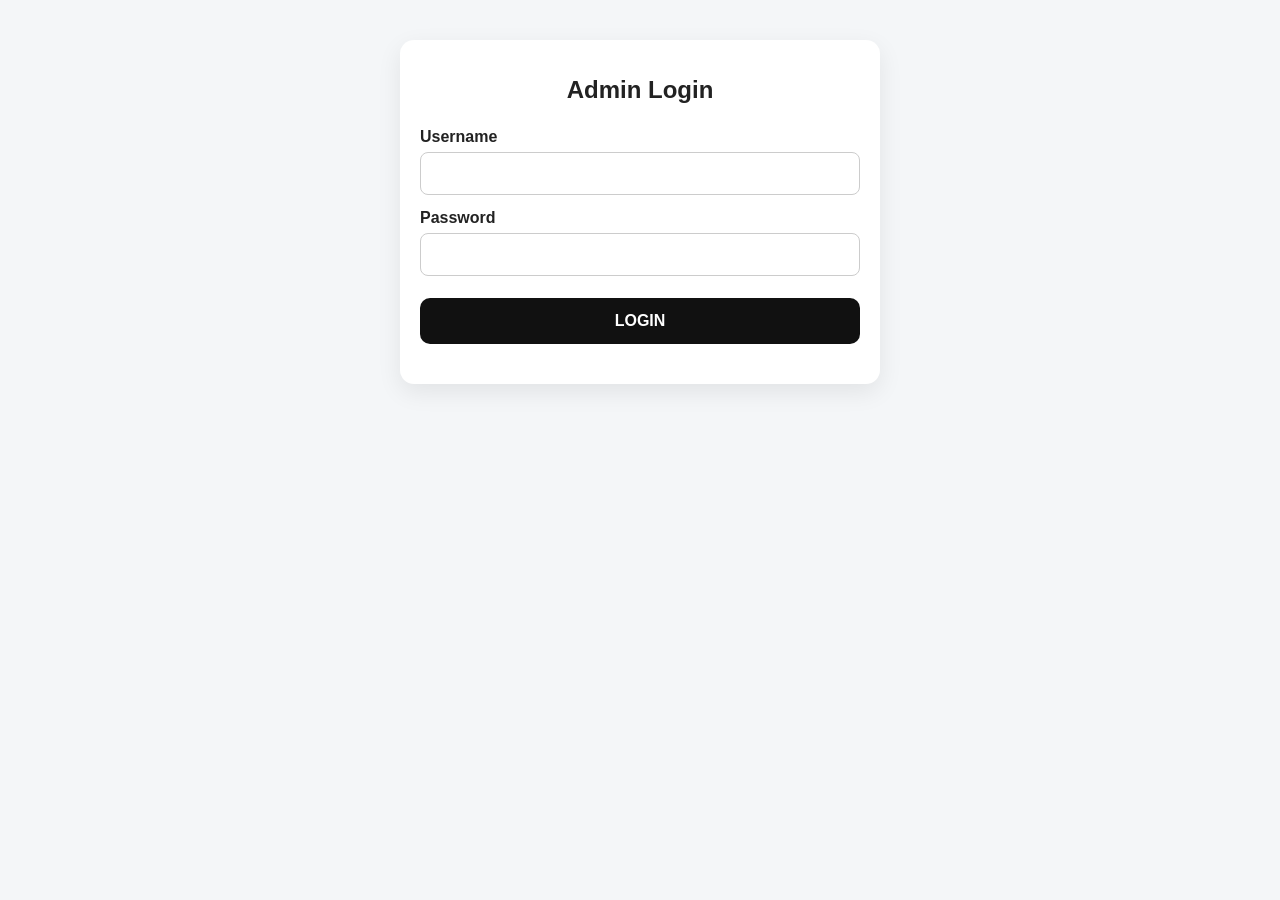
<file: admin-events.html>
<!DOCTYPE html>
<html>
<head>
  <meta charset="UTF-8">
  <meta name="viewport" content="width=device-width, initial-scale=1.0">
  <title>Runation Events</title>

  <link rel="stylesheet" href="css/base.css">
  <link rel="stylesheet" href="css/admin.css">
</head>

<body class="admin-page">
  <div id="adminToast" class="admin-toast" role="status" aria-live="polite">
    <div class="admin-toast-content">
      <span id="adminToastText"></span>
      <button type="button" class="admin-toast-close" onclick="closeAdminToast()">Dismiss</button>
    </div>
  </div>

  <div id="deleteEventModal" class="admin-modal">
    <div class="admin-modal-box">
      <h2>Delete Event</h2>

      <p class="modal-warning">
        This action cannot be undone.
      </p>

      <p>
        To confirm delete, type this Event ID:
      </p>

      <div class="delete-id-box">
        ID: <strong id="deleteEventIdText">-</strong>
      </div>

      <input
        id="deleteEventConfirmInput"
        type="text"
        placeholder="Type Event ID here"
        autocomplete="off"
      >

      <div id="deleteEventError"></div>

      <div class="button-row">
        <button type="button" class="danger" onclick="confirmDeleteEvent()">
          Delete Event
        </button>

        <button type="button" class="secondary" onclick="closeDeleteEventModal()">
          Cancel
        </button>
      </div>
    </div>
  </div>

  <main class="admin-main">
    <div class="admin-topbar">
      <div>
        <p class="admin-kicker">EVENT MANAGEMENT</p>
        <h1>Events</h1>
        <p class="admin-subtitle">
          Create, edit, publish, and manage Runation events.
          <span class="admin-signed-in">
            Logged in as <strong id="topbarUsername">Admin</strong>
          </span>
        </p>
      </div>

      <div class="admin-actions">
        <a href="admin.html" data-not-external-only>
          <button type="button" class="ghost-btn">Dashboard</button>
        </a>

        <a href="admin-users.html" data-master-only>
          <button type="button" class="ghost-btn">Users</button>
        </a>

        <a href="index.html">
          <button type="button" class="ghost-btn">View Site</button>
        </a>

        <button type="button" class="danger-outline-btn" onclick="logoutAdmin()">Logout</button>
      </div>
    </div>

    <div class="admin-events-content">
      <section class="admin-panel event-setup-panel">
  <div class="panel-head">
    <div>
      <h2>Event Setup</h2>
      <p>Create a Runation registration event or list an external event.</p>
    </div>
  </div>

        <div class="button-row">
          <button type="button" onclick="showFullEventForm()">
            Create Event
          </button>

          <button type="button" class="secondary" onclick="showExternalEventForm()">
            Add External Event
          </button>
        </div>

        <div id="adminMessage" class="muted"></div>
      </section>

      <section id="fullEventForm" class="admin-panel" hidden>
        <div class="panel-head">
          <div>
            <h2 id="formTitle">Create Event</h2>
            <p>Setup registration details, categories, slots, postage, racepack info, and event image.</p>
          </div>
        </div>

        <input id="editingId" type="hidden">
        <input id="slug" type="hidden">
		
		<div class="form-grid">
          <div class="form-group">
            <label>Title</label>
            <input id="title" placeholder="Event title">
          </div>
		  
          <div class="form-group">
            <label>Event Date</label>
            <input id="eventDate" type="date">
          </div>

          <div class="form-group">
            <label>Event Type</label>
            <input id="eventType" placeholder="Half Marathon / Fun Run">
          </div>

          <div class="form-group">
            <label>Venue</label>
            <input id="venue" placeholder="Venue">
          </div>
		  

<div class="form-divider"></div>

<div class="form-group">
  <label>Status Mode</label>
  <select id="statusMode">
    <option value="force_closed">Force Closed</option>
    <option value="force_open">Force Open</option>
  </select>
</div>

<div class="desktop-grid-spacer"></div>

<div class="form-group">
  <label>Open At</label>
  <input id="openAt" type="datetime-local">
</div>

<div class="form-group">
  <label>Close At</label>
  <input id="closeAt" type="datetime-local">
</div>

<div class="form-divider"></div>


          <div class="form-group">
            <label>Racepack Location</label>
            <input id="racepackLocation" placeholder="Location / T.B.C">
          </div>

          <div class="form-group">
            <label>Racepack Date</label>
            <input id="racepackDate" type="date">
          </div>

          <div class="form-group">
            <label>Racepack Time From</label>
            <input id="racepackTimeFrom" type="time">
          </div>

          <div class="form-group">
            <label>Racepack Time To</label>
            <input id="racepackTimeTo" type="time">
          </div>
		  
		  <div class="form-divider"></div>


<!--
          <div class="form-group">
            <label>Total Limit</label>
            <input id="totalLimit" type="number" placeholder="0 = unlimited">
          </div>
-->


          <div class="form-group">
            <label>Homepage Slots Availability</label>
            <select id="showSlotCounter">
              <option value="1">Show on home</option>
              <option value="0">Hide from home</option>
            </select>
          </div>
		  
		  <div class="form-divider"></div>


		  
<div class="form-group">
  <label>Event T-Shirt</label>
  <select id="eventTeeEnabled">
    <option value="1">On</option>
    <option value="0">Off</option>
  </select>
</div>

<div class="form-group">
  <label>Finisher T-Shirt</label>
  <select id="finisherTeeEnabled">
    <option value="0">Off</option>
    <option value="1">On</option>
  </select>
</div>

<div class="form-divider"></div>

<div class="form-group">
  <label>Postage</label>
  <select id="postageEnabled">
    <option value="0">Off</option>
    <option value="1">On</option>
  </select>
</div>

<div class="form-group">
  <label>Postage Fee</label>
  <input id="postageFee" type="number" step="0.01" placeholder="Example: 10.00">
</div>

<div class="form-divider"></div>

<div class="form-group">
  <label>Admin Fee</label>
  <select id="adminFeeEnabled">
    <option value="0">Off</option>
    <option value="1">On</option>
  </select>
</div>

<div class="form-group">
  <label>Admin Fee Amount</label>
  <input
    id="adminFeeAmount"
    type="number"
    min="0"
    step="0.01"
    value="3"
    placeholder="Example: 3.00"
  >
</div>

<div class="form-divider"></div>

          <div class="form-group">
            <label>Visible (show/hide to public)</label>
            <select id="isVisible">
              <option value="1">Visible</option>
              <option value="0">Hidden</option>
            </select>
          </div>
		  
		  <div class="form-divider"></div>

          <div class="form-group">
            <label>Organizer Name</label>
            <input id="organizerName" placeholder="Organizer name">
          </div>

          <div class="form-group">
            <label>Organizer Website</label>
            <input id="organizerUrl" type="url" placeholder="https://example.com">
          </div>

<div class="form-group">
  <label>Bank Account Name</label>
  <input
    id="bankAccountName"
    type="text"
    placeholder="Example: RUNATION EVENT SDN BHD"
  >
</div>

<div class="form-group">
  <label>Bank Account Number</label>
  <input
    id="bankAccountNumber"
    type="text"
    placeholder="Example: 1234567890"
  >
</div>

<div class="form-divider"></div>

<div class="form-group">
  <label>Sort Order</label>
  <input id="sortOrder" type="number" value="0">
</div>
		  
<div class="form-group full">
  <div class="form-divider"></div>

  <h3>Categories</h3>

  <div id="categoryEditor"></div>

  <button class="secondary" type="button" onclick="addCategoryRow()">
    + Add Category
  </button>
</div>

<div class="form-group full" id="promoCodeSection">
  <hr style="border:none;border-top:1px solid #e6edf6;margin:18px 0;">

  <h3>Promo Codes</h3>
  <p class="muted">
    Internal event only. Discount is fixed amount per registration order.
  </p>

  <div class="form-grid">
    <div class="form-group">
      <label>Code Prefix</label>
      <input id="promoPrefixInput" placeholder="Example: LSPTK">
      <small class="field-hint">
        Generated code example: LSPTK-8F3K2Q
      </small>
    </div>

    <div class="form-group">
      <label>Discount Amount (RM)</label>
      <input id="promoDiscountInput" type="number" min="0" step="0.01" placeholder="Example: 20">
    </div>

    <div class="form-group">
      <label>Usage Limit</label>
      <input id="promoLimitInput" type="number" min="0" step="1" placeholder="0 = unlimited">
    </div>

    <div class="form-group">
      <label>&nbsp;</label>
      <button type="button" class="secondary" id="addPromoCodeBtn">
        Generate Promo Code
      </button>
    </div>
  </div>

  <div id="promoCodeList" class="muted" style="margin-top:12px;">
    Save event first before adding promo code.
  </div>
</div>

<div class="form-group full">
  <label>Short Description</label>
  <textarea id="shortDescription" placeholder="Short event description"></textarea>
</div>

          <div class="form-group full">
            <label>Event Image</label>

            <div class="image-upload-box">
              <label>Banner Image URL</label>
              <input
                id="eventImage"
                type="url"
                placeholder="Paste image URL or upload image below"
              >

              <small class="field-hint">
                You can paste an image URL directly, or upload JPG/PNG/WEBP below.
              </small>

              <br>

              <label>Upload Image</label>
              <input
                type="file"
                id="eventImageFile"
                accept="image/jpeg,image/png,image/webp"
              >

              <div class="image-upload-actions">
                <button type="button" id="uploadEventImageBtn">Upload Image</button>
                <button type="button" id="removeEventImageBtn" class="secondary">Remove Image</button>
                <span class="muted">JPG, PNG, WEBP only. Max 2MB.</span>
              </div>

              <div id="eventImageStatus"></div>

              <img
                id="eventImagePreview"
                alt="Event image preview"
              >
            </div>
          </div>
        </div>
		
<label>Payment Mode</label>
<select id="paymentMode">
  <option value="online">Online Payment - ToyyibPay</option>
  <option value="offline">Offline Payment - Manual/Admin Confirm</option>
</select>

        <div class="button-row">
          <button type="button" onclick="saveEvent()">Save Event</button>
          <button class="secondary" type="button" onclick="resetForm()">Clear Form</button>
        </div>
      </section>

      <section id="externalEventForm" class="admin-panel" hidden>
        <div class="panel-head">
          <div>
            <h2>Add External Event</h2>
            <p>List an external event with an outside registration link.</p>
          </div>
        </div>

        <input id="externalEditingId" type="hidden">
		<input id="externalCategoryId" type="hidden">
		<input id="externalSlug" type="hidden">
		
		<div class="form-grid">

          <div class="form-group">
            <label>External Registration URL</label>
            <input id="externalRegistrationUrl" type="url" placeholder="https://external-site.com/register">
            <small class="field-hint">
              Register Now button will redirect to this URL.
            </small>
          </div>
		  
		  <div class="form-divider"></div>

          <div class="form-group">
            <label>Title</label>
            <input id="externalTitle" placeholder="Event title">
          </div>

          <div class="form-group">
            <label>Event Type</label>
            <input id="externalEventType" placeholder="Half Marathon / Fun Run">
          </div>

          <div class="form-group">
            <label>Venue</label>
            <input id="externalVenue" placeholder="Venue">
          </div>

          <div class="form-group">
            <label>Event Date</label>
            <input id="externalEventDate" type="date">
          </div>
		  
		  <div class="form-divider"></div>

          <div class="form-group">
            <label>Racepack Location</label>
            <input id="externalRacepackLocation" placeholder="Location / T.B.C">
          </div>

          <div class="form-group">
            <label>Racepack Date</label>
            <input id="externalRacepackDate" type="date">
          </div>

          <div class="form-group">
            <label>Racepack Time From</label>
            <input id="externalRacepackTimeFrom" type="time">
          </div>

          <div class="form-group">
            <label>Racepack Time To</label>
            <input id="externalRacepackTimeTo" type="time">
          </div>
		  
		  <div class="form-divider"></div>

          <div class="form-group">
            <label>Categories</label>
            <input id="externalCategories" placeholder="Example: 21KM, 10KM, 5KM">
          </div>

          <div class="form-group">
            <label>Organizer Name</label>
            <input id="externalOrganizerName" placeholder="Organizer name">
          </div>
		  
		  <div class="form-divider"></div>
		  
		  <div class="form-group">
  <label>Homepage Slots Availability</label>
  <select id="externalShowSlotCounter">
    <option value="1">Show on home</option>
    <option value="0">Hide from home</option>
  </select>
</div>

          <div class="form-group full">
            <label>Short Description</label>
            <textarea id="externalShortDescription" placeholder="Short event description"></textarea>
          </div>

          <div class="form-group full">
            <label>Banner Image URL</label>
            <input id="externalEventImage" type="url" placeholder="https://example.com/banner.jpg">
          </div>
        </div>

        <div class="button-row">
          <button type="button" onclick="saveExternalEvent()">Save External Event</button>
          <button type="button" class="secondary" onclick="resetExternalEventForm()">Clear Form</button>
        </div>
      </section>

      <section class="admin-panel">
        <div class="panel-head">
          <div>
            <h2>Events</h2>
            <p>Manage visibility, approval status, event images, and registration mode.</p>
          </div>

          <button class="ghost-btn" type="button" onclick="loadEvents()">
            Refresh
          </button>
        </div>

        <div id="eventList">Loading...</div>
      </section>
    </div>
  </main>

  <script src="js/shared.js"></script>
  <script src="js/admin-events.js"></script>
</body>
</html>
</file>
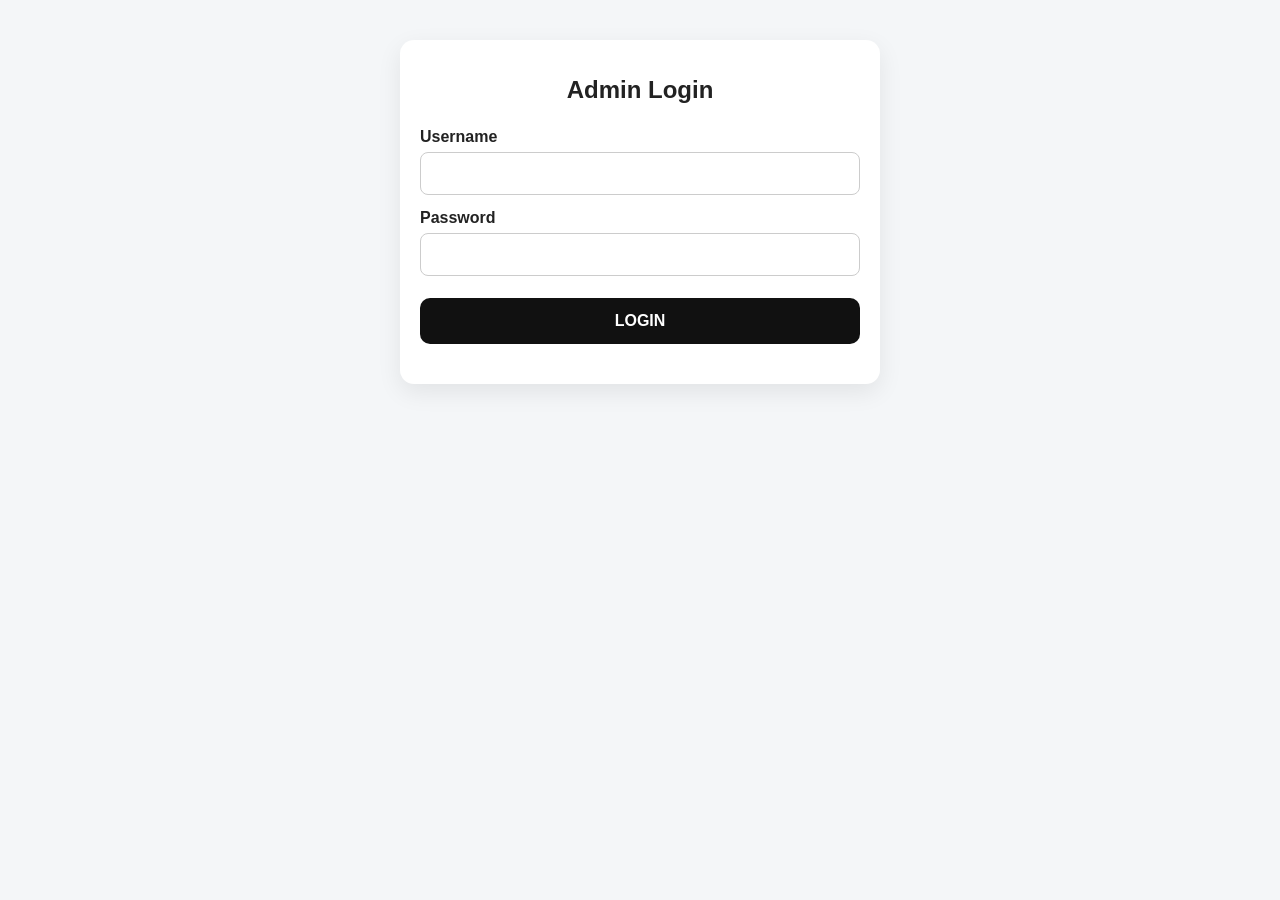
<file: admin-users.html>
<!DOCTYPE html>
<html lang="en">
<head>
  <meta charset="UTF-8">
  <title>Admin Users - Runation</title>
  <meta name="viewport" content="width=device-width, initial-scale=1.0">

  <link rel="stylesheet" href="css/base.css">
  <link rel="stylesheet" href="css/admin.css">
</head>

<body class="admin-page">
  <main class="admin-main">
    <div class="admin-topbar">
      <div>
        <p class="admin-kicker">MASTER ADMIN</p>
        <h1>Admin Users</h1>
        <p class="admin-subtitle">
          Create, edit, and delete event admin accounts.
          <span class="admin-signed-in">
            Logged in as <strong id="topbarUsername">Admin</strong>
          </span>
        </p>
      </div>

      <div class="admin-actions">
        <a href="admin.html" data-not-external-only>
          <button type="button" class="ghost-btn">Dashboard</button>
        </a>

        <a href="admin-events.html" data-not-external-only>
          <button type="button" class="ghost-btn">Events</button>
        </a>

        <a href="index.html">
          <button type="button" class="ghost-btn">View Site</button>
        </a>

        <button type="button" class="danger-outline-btn" onclick="logoutAdmin()">Logout</button>
      </div>
    </div>

    <section class="admin-stat-grid">
      <div class="admin-stat-card">
        <span>Total Users</span>
        <strong id="statTotalUsers">0</strong>
        <small>All event admin accounts</small>
      </div>

      <div class="admin-stat-card paid-card">
        <span>Active</span>
        <strong id="statActiveUsers">0</strong>
        <small>Can login</small>
      </div>

      <div class="admin-stat-card pending-card">
        <span>External Only</span>
        <strong id="statExternalUsers">0</strong>
        <small>External event admins</small>
      </div>

      <div class="admin-stat-card">
        <span>Own Event</span>
        <strong id="statOwnEventUsers">0</strong>
        <small>Internal event admins</small>
      </div>
    </section>

    <section class="admin-panel" style="margin-bottom:20px;">
      <div class="panel-head">
        <div>
          <h2 id="userFormTitle">Create Admin User</h2>
          <p>Password is required for new users. Leave blank when editing to keep current password.</p>
        </div>
      </div>

      <input id="editingUserId" type="hidden">

      <div class="form-grid">
        <div class="form-group">
          <label>Username</label>
          <input id="adminUsername" type="text" placeholder="example: externaltest">
        </div>

        <div class="form-group">
          <label>Password</label>
          <input id="adminPassword" type="password" placeholder="New password">
        </div>

        <div class="form-group">
          <label>Access Mode</label>
          <select id="adminAccessMode">
            <option value="own_event">Own Event / Internal</option>
            <option value="external_only">External Only</option>
          </select>
        </div>

        <div class="form-group">
          <label>Status</label>
          <select id="adminIsActive">
            <option value="1">Active</option>
            <option value="0">Inactive</option>
          </select>
        </div>

        <div class="form-group full">
          <label>Assigned Event Slug</label>
          <input id="adminEventSlug" type="text" placeholder="Optional for own_event. Leave empty for external_only.">
          <small class="field-hint">Use this only when assigning an existing event to an own_event admin.</small>
        </div>
      </div>

      <div class="button-row">
        <button type="button" onclick="saveAdminUser()">Save User</button>
        <button type="button" class="secondary" onclick="resetUserForm()">Clear</button>
      </div>

      <div id="adminUsersMessage" class="muted" style="margin-top:12px;"></div>
    </section>

    <section class="admin-panel">
      <div class="panel-head">
        <div>
          <h2>Admin User List</h2>
          <p>Master can edit or delete event admin accounts.</p>
        </div>

        <button type="button" class="ghost-btn" onclick="loadAdminUsers()">Refresh</button>
      </div>

      <div class="premium-table-wrap">
        <table class="premium-table">
          <thead>
            <tr>
              <th>User</th>
              <th>Access Mode</th>
              <th>Event Slug</th>
              <th>Owned Events</th>
              <th>Status</th>
              <th>Updated</th>
              <th>Action</th>
            </tr>
          </thead>

          <tbody id="adminUsersRows">
            <tr>
              <td colspan="7" class="empty-cell">Loading...</td>
            </tr>
          </tbody>
        </table>
      </div>
    </section>
  </main>

  <script src="js/admin-users.js"></script>
</body>
</html>
</file>
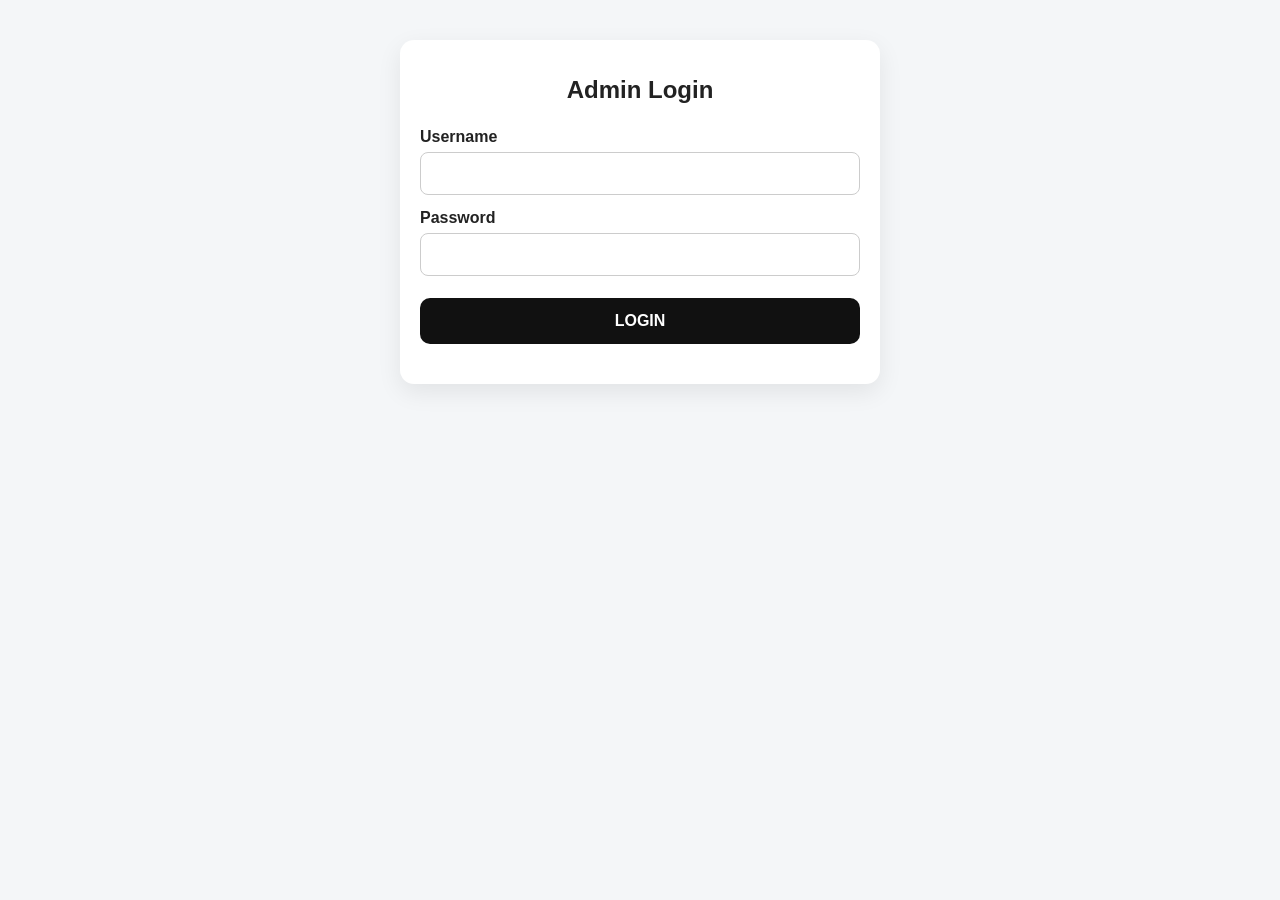
<file: admin.html>
<!DOCTYPE html>
<html lang="en">
<head>
  <meta charset="UTF-8">
  <meta name="viewport" content="width=device-width, initial-scale=1.0">
  <title>RUUNX Dashboard</title>

  <link rel="stylesheet" href="css/base.css">
  <link rel="stylesheet" href="css/admin.css">
</head>

<body class="admin-page">
  <main class="admin-main">
    <div class="admin-topbar">
      <div>
        <p class="admin-kicker">ADMIN DASHBOARD</p>
        <h1>Registrations</h1>
        <p class="admin-subtitle">
          Manage participants, payments, exports, and category progress.
          <span class="admin-signed-in">
            Logged in as <strong id="topbarUsername">Admin</strong>
          </span>
        </p>
      </div>

      <div class="admin-actions">
        <a href="admin-events.html" data-not-external-only>
          <button type="button" class="ghost-btn">Events</button>
        </a>

        <a href="admin-users.html" data-master-only>
          <button type="button" class="ghost-btn">Users</button>
        </a>

        <a href="index.html">
          <button type="button" class="ghost-btn">View Site</button>
        </a>

        <button type="button" class="danger-outline-btn" onclick="logoutAdmin()">Logout</button>
      </div>
    </div>


    <section class="admin-panel" style="margin-bottom:20px;">
      <div class="panel-head">
        <div>
          <h2>Filters</h2>
          <p>Select event, status, or search before refreshing the participant list.</p>
        </div>
      </div>

      <div class="premium-controls admin-dashboard-controls">
        <select id="eventFilter">
          <option value="">All Events</option>
        </select>

        <select id="statusFilter">
          <option value="">All Status</option>
          <option value="PAID">PAID</option>
          <option value="PENDING_PAYMENT">PENDING_PAYMENT</option>
          <option value="FAILED">FAILED</option>
          <option value="EXPIRED">EXPIRED</option>
          <option value="CANCELLED">CANCELLED</option>
        </select>

        <input id="searchInput" placeholder="Name / IC / Reg No / Phone / Email">

        <button type="button" class="primary-btn" onclick="loadRegistrations()">Refresh</button>
      </div>

      <div class="button-row">
        <button type="button" class="secondary" onclick="expirePending()">Expire &gt; 1 Hour</button>
        <button type="button" class="secondary" onclick="exportCsv()">Export CSV</button>
        <button type="button" class="danger" onclick="deleteCurrentList()">Delete Current List</button>
      </div>

            <div id="adminMessage" class="muted" style="margin-top:12px;"></div>
    </section>

    <section class="admin-stat-grid income-stat-grid">
      <div class="admin-stat-card paid-card">
        <span>Total Income</span>
        <strong id="totalIncomeText">RM0.00</strong>
        <small>All paid registrations</small>
      </div>

      <div class="admin-stat-card">
        <span>Filtered Income</span>
        <strong id="filteredIncomeText">RM0.00</strong>
        <small>Selected event / current filter</small>
      </div>
    </section>
	
    <section class="admin-stat-grid">
      <div class="admin-stat-card">
        <span>Total</span>
        <strong id="sumTotal">0</strong>
        <small>Loaded registrations</small>
      </div>

      <div class="admin-stat-card paid-card">
        <span>Paid</span>
        <strong id="sumPaid">0</strong>
        <small>Payment completed</small>
      </div>

      <div class="admin-stat-card pending-card">
        <span>Pending</span>
        <strong id="sumPending">0</strong>
        <small>Awaiting payment</small>
      </div>

      <div class="admin-stat-card">
        <span>Failed</span>
        <strong id="sumFailed">0</strong>
        <small>Failed transactions</small>
      </div>
    </section>

    <section class="admin-panel compact-panel" id="categoryGraphCard">
      <div class="panel-head">
        <div>
          <h2>Category Progress</h2>
          <p>View registered slots, category limits, and available balance.</p>
        </div>
      </div>

      <div id="categoryGraphBox" class="category-graph-box">
        Select an event and press Refresh to view category progress.
      </div>
    </section>

    <section class="admin-panel">
      <div class="panel-head">
        <div>
          <h2>Participant List</h2>
          <p>Participants only load after pressing Refresh.</p>
        </div>

        <button type="button" class="ghost-btn" onclick="loadRegistrations()">Refresh</button>
      </div>

      <div class="premium-table-wrap">
        <table class="premium-table">
          <thead>
            <tr>
              <th>Reg No</th>
              <th>Status</th>
              <th>Name</th>
              <th>IC</th>
              <th>Phone</th>
              <th>Email</th>
              <th>Gender</th>
              <th>Category</th>
              <th>Event Tee</th>
              <th>Finisher Tee</th>
              <th>Emergency</th>
              <th>Event</th>
              <th>Amount</th>
              <th>Created</th>
              <th>Paid</th>
              <th>Action</th>
            </tr>
          </thead>

          <tbody id="registrationRows">
            <tr>
              <td colspan="16" class="empty-cell">Press Refresh to load participants.</td>
            </tr>
          </tbody>
        </table>
      </div>
    </section>
  </main>

  <script src="js/shared.js"></script>
  <script src="js/admin.js"></script>
</body>
</html>
</file>
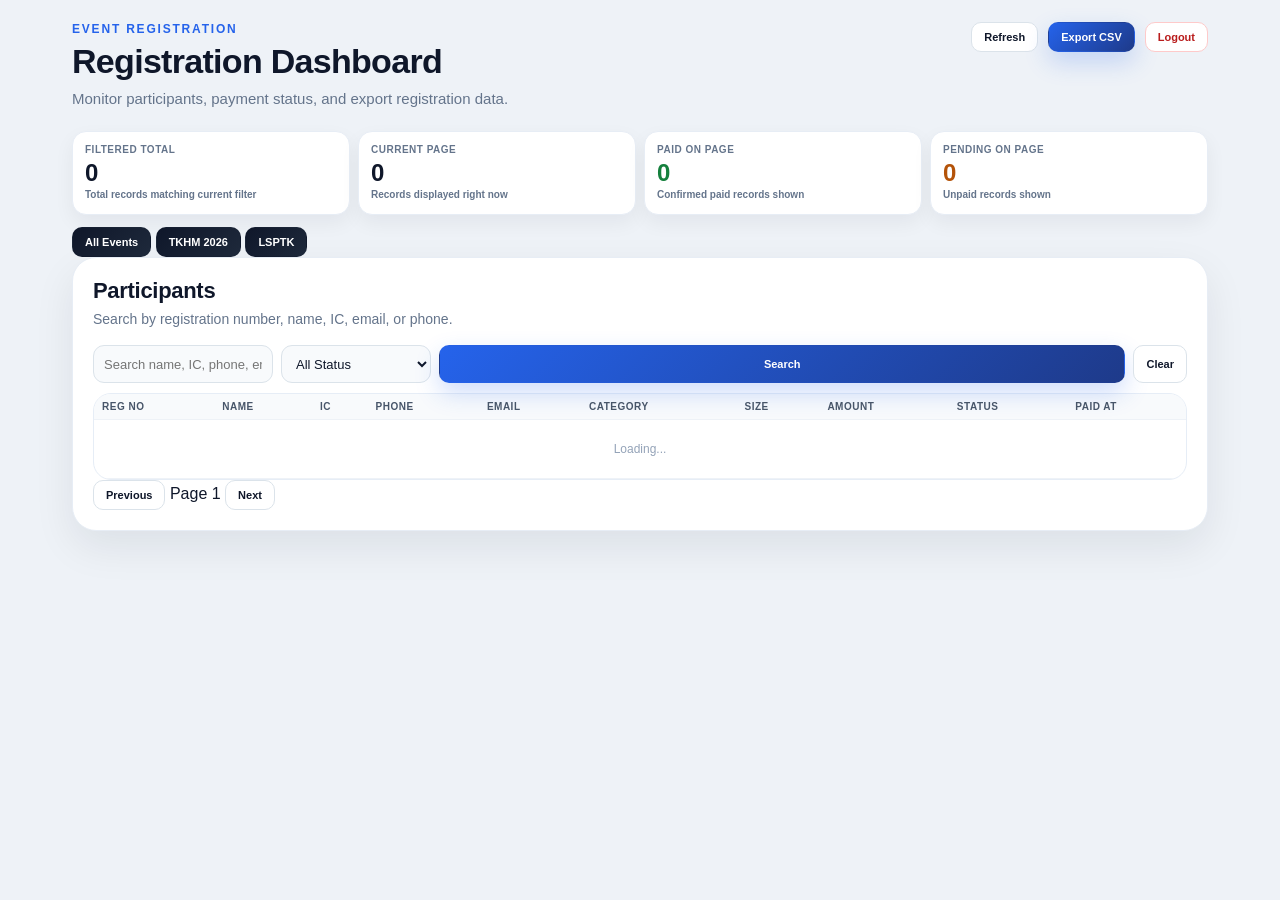
<file: admin_OLD.html>
<!DOCTYPE html>
<html>
<head>
  <meta charset="UTF-8">
  <meta name="viewport" content="width=device-width, initial-scale=1.0">
  <title>RUNATION Admin Dashboard</title>
  <link rel="stylesheet" href="css/base.css">
<link rel="stylesheet" href="css/admin.css">
</head>
<body class="admin-page">

<div class="admin-shell">
  <aside class="admin-sidebar">
    <div class="admin-logo">
      <div class="logo-mark">R</div>
      <div>
        <strong>RUNATION</strong>
        <span>Race Admin</span>
      </div>
    </div>

    <div class="side-menu">
      <div class="side-item active">Registrations</div>
      <div class="side-item muted">Payments</div>
      <div class="side-item muted">Reports</div>
    </div>

    <div class="side-footer">
      <span>Admin Panel</span>
      <strong>2026</strong>
    </div>
  </aside>

  <main class="admin-main">
    <div class="admin-topbar">
      <div>
        <p class="admin-kicker">EVENT REGISTRATION</p>
        <h1>Registration Dashboard</h1>
        <p class="admin-subtitle">Monitor participants, payment status, and export registration data.</p>
      </div>

      <div class="admin-actions">
        <button id="refreshBtn" class="ghost-btn">Refresh</button>
        <button id="exportBtn" class="primary-btn">Export CSV</button>
        <button id="logoutBtn" class="danger-outline-btn">Logout</button>
      </div>
    </div>

    <div class="admin-stat-grid">
      <div class="admin-stat-card">
        <span>Filtered Total</span>
        <strong id="totalCount">0</strong>
        <small>Total records matching current filter</small>
      </div>

      <div class="admin-stat-card">
        <span>Current Page</span>
        <strong id="showingCount">0</strong>
        <small>Records displayed right now</small>
      </div>

      <div class="admin-stat-card paid-card">
        <span>Paid On Page</span>
        <strong id="paidCount">0</strong>
        <small>Confirmed paid records shown</small>
      </div>

      <div class="admin-stat-card pending-card">
        <span>Pending On Page</span>
        <strong id="pendingCount">0</strong>
        <small>Unpaid records shown</small>
      </div>
    </div>

<div class="event-tabs">
  <button class="event-tab active" data-event="">All Events</button>
  <button class="event-tab" data-event="tanjong-karang-half-marathon-2026">
    TKHM 2026
  </button>
  <button class="event-tab" data-event="lsptk">
    LSPTK
  </button>
</div>

    <div class="admin-panel">
      <div class="panel-head">
        <div>
          <h2>Participants</h2>
          <p>Search by registration number, name, IC, email, or phone.</p>
        </div>
      </div>

      <div class="admin-controls premium-controls">
        <input
          type="text"
          id="searchInput"
          placeholder="Search name, IC, phone, email, reg no..."
        >

        <select id="statusFilter">
          <option value="">All Status</option>
          <option value="PAID">PAID</option>
          <option value="PENDING_PAYMENT">PENDING PAYMENT</option>
          <option value="FAILED">FAILED</option>
        </select>

        <button id="searchBtn" class="primary-btn">Search</button>
        <button id="clearBtn" class="ghost-btn">Clear</button>
      </div>

      <div id="message"></div>

      <div class="table-wrap premium-table-wrap">
        <table class="admin-table premium-table">
          <thead>
            <tr>
              <th>Reg No</th>
              <th>Name</th>
              <th>IC</th>
              <th>Phone</th>
              <th>Email</th>
              <th>Category</th>
              <th>Size</th>
              <th>Amount</th>
              <th>Status</th>
              <th>Paid At</th>
            </tr>
          </thead>
          <tbody id="participantsBody">
            <tr>
              <td colspan="10" class="empty-cell">Loading...</td>
            </tr>
          </tbody>
        </table>
      </div>

      <div class="pagination premium-pagination">
        <button id="prevBtn" class="ghost-btn">Previous</button>
        <span id="pageInfo">Page 1</span>
        <button id="nextBtn" class="ghost-btn">Next</button>
      </div>
    </div>
  </main>
</div>

<script src="js/admin.js"></script>
</body>
</html>
</file>
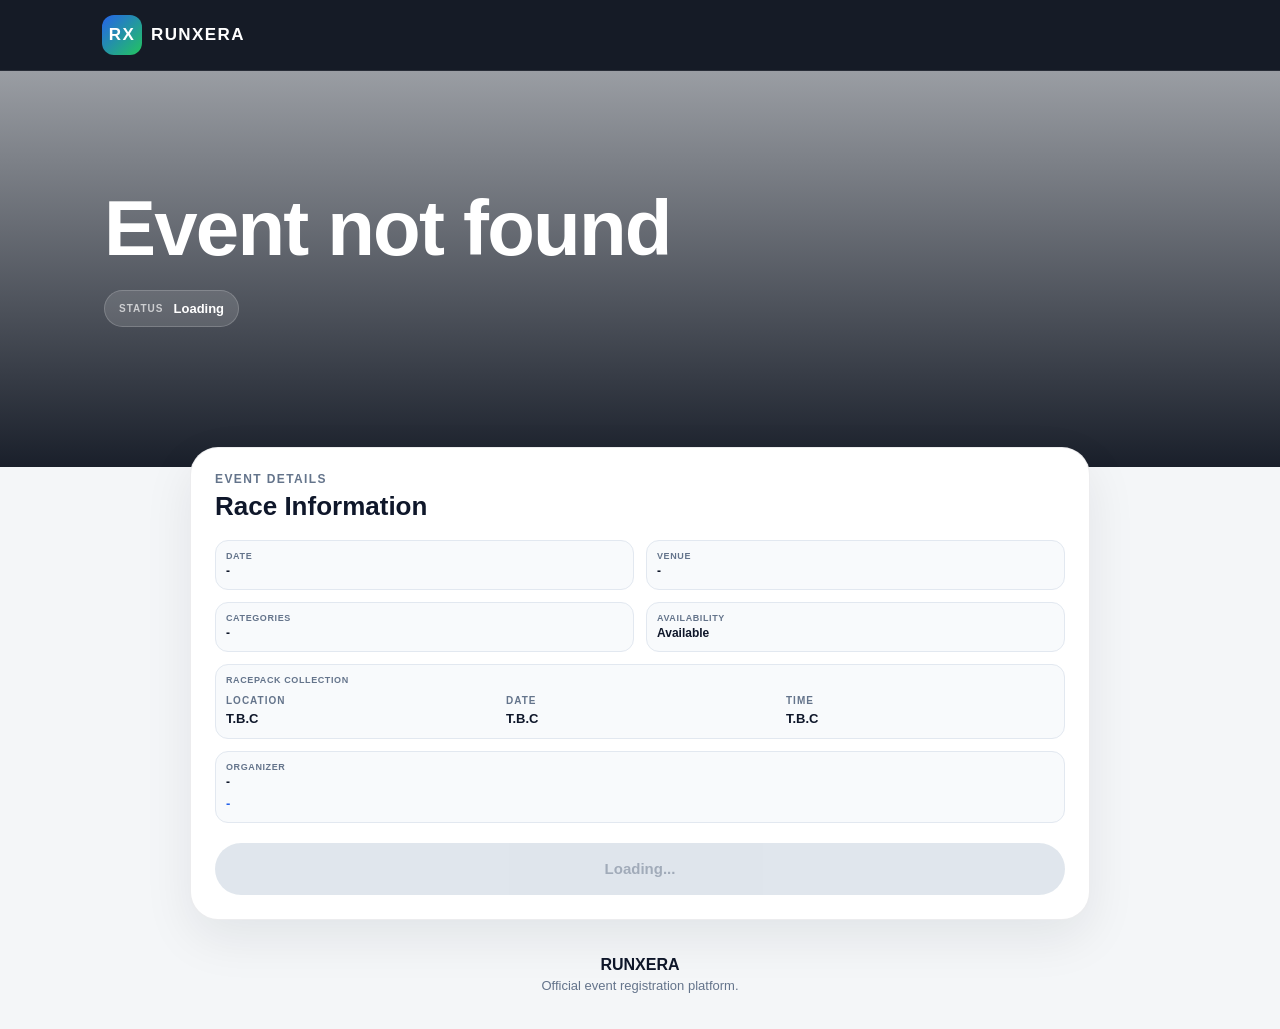
<file: event.html>
<!DOCTYPE html>
<html>
<head>
  <meta charset="UTF-8">
  <meta name="viewport" content="width=device-width, initial-scale=1.0">
  <title>RUNXERA</title>

  <link rel="stylesheet" href="css/base.css">
  <link rel="stylesheet" href="css/event.css">
</head>

<body class="event-page">

<header class="event-header">
  <div class="event-header-inner">
    <a href="index.html" class="event-brand">
      <span class="event-logo">RX</span>
      <div>
        <strong>RUNXERA</strong>
        <small>Running Event Platform</small>
      </div>
    </a>
  </div>
</header>

<main>
  <section class="event-hero">
    <div class="event-hero-inner">
      <div class="event-copy">
      <!--  <p class="event-kicker">RUNATIONX EVENT</p> -->

        <h1 id="eventTitle">Loading event...</h1>

        <div class="hero-status-pill">
          <small>Status</small>
          <strong id="eventStatus">Loading</strong>
        </div>
      </div>

      <div class="event-visual">
        <div class="event-route-card">
          <span class="route-dot start"></span>
          <div class="route-line"></div>
          <span class="route-dot finish"></span>

          <div class="route-info">
            <small>EVENT STATUS</small>
            <strong id="eventVisualTitle"></strong>
            <p id="eventVisualStatus"></p>
          </div>
        </div>
      </div>
    </div>
  </section>

  <section class="event-info-section">
    <div class="event-info-wrap">
      <div id="eventFormBanner" class="event-form-banner" hidden></div>
	  
	  <p id="eventDescription" class="event-description-text"></p>

      <div class="event-info-card">
        <div class="event-info-head">
          <p>EVENT DETAILS</p>
          <h2>Race Information</h2>
        </div>

        <div class="event-detail-grid">
          <div class="event-detail-item">
            <small>Date</small>
            <strong id="eventDate">-</strong>
          </div>

          <div class="event-detail-item">
            <small>Venue</small>
            <strong id="eventVenue">-</strong>
          </div>

          <div class="event-detail-item">
            <small>Categories</small>
            <strong id="eventCategories">-</strong>
          </div>

          <div class="event-detail-item">
            <small>Availability</small>
            <strong id="eventSlots">Available</strong>
          </div>
		  
<div class="event-detail-item racepack-card">
  <small>Racepack Collection</small>

  <div class="racepack-list">
    <div class="racepack-field">
      <small>Location</small>
      <strong id="racepackLocation">T.B.C</strong>
    </div>

    <div class="racepack-field">
      <small>Date</small>
      <strong id="racepackDate">T.B.C</strong>
    </div>

    <div class="racepack-field">
      <small>Time</small>
      <strong id="racepackTime">T.B.C</strong>
    </div>
  </div>
</div>
		  
<div class="event-detail-item" id="organizerCard">
  <small>Organizer</small>
  <strong id="eventOrganizer">-</strong>

  <a
    id="eventOrganizerWebsite"
    class="event-detail-link organizer-link"
    href="#"
    target="_blank"
    rel="noopener"
  >
    -
  </a>
</div>
        </div>

        <button id="openRegistrationBtn" type="button" class="open-registration-btn">
          Register Now
        </button>
      </div>
    </div>
  </section>

  <section id="registrationSection" class="registration-section" hidden>
    <div class="registration-wrap">
      <div class="registration-card">
        <div class="registration-head">
          <p>REGISTRATION FORM</p>
          <h2>Participant Registration</h2>
        </div>

        <div class="form-group">
          <label for="categorySelect">Category</label>
          <select id="categorySelect">
            <option>Loading...</option>
          </select>
        </div>

        <div class="form-grid">
          <div class="form-group main-name-field">
            <label for="participantName">Full Name</label>
            <input id="participantName" type="text" placeholder="Enter full name">
          </div>

<div class="form-group main-id-type-field">
  <label for="participantIdType">ID Type</label>
  <select id="participantIdType">
    <option value="ic">IC</option>
    <option value="passport">Passport</option>
  </select>
</div>

<div class="form-group main-ic-field">
  <label for="participantIc" id="participantIcLabel">IC Number</label>
  <input
    id="participantIc"
    type="text"
    placeholder="12 digit IC number"
    inputmode="numeric"
    maxlength="12"
    autocomplete="off"
  >
</div>
		  
          <div class="form-group main-gender-field">
            <label for="participantGender">Gender</label>
            <select id="participantGender">
              <option value="">Select gender</option>
              <option value="MEN">Men</option>
              <option value="WOMEN">Women</option>
            </select>
          </div>

          <div class="form-group main-phone-field">
            <label for="participantPhone">Phone Number</label>
            <input
              id="participantPhone"
              type="tel"
              placeholder="Enter phone number"
              inputmode="numeric"
              autocomplete="off"
            >
          </div>

          <div class="form-group main-email-field">
            <label for="participantEmail">Email</label>
            <input id="participantEmail" type="email" placeholder="Enter email">
          </div>

          <div class="form-group form-group-full" id="postageOptionBox" style="display:none;">
            <label for="deliveryMethod">Postage</label>
            <select id="deliveryMethod">
              <option value="pickup">No, self collect</option>
              <option value="postage">Yes, postage</option>
            </select>
            <small id="postageFeeText" class="field-hint"></small>
          </div>

          <div class="form-group form-group-full" id="addressBox">
            <label for="participantAddress">Address</label>
            <textarea id="participantAddress" placeholder="Required only if postage selected"></textarea>
          </div>

          <div class="form-group main-event-tee-field" id="eventTeeBox">
            <label for="teeSize">T-Shirt Size</label>
            <select id="teeSize">
              <option value="">Select size</option>
              <option value="XS">XS</option>
              <option value="S">S</option>
              <option value="M">M</option>
              <option value="L">L</option>
              <option value="XL">XL</option>
              <option value="2XL">2XL</option>
              <option value="3XL">3XL</option>
              <option value="4XL">4XL</option>
              <option value="5XL">5XL</option>
            </select>
          </div>

          <div class="form-group main-finisher-tee-field is-hidden-space" id="finisherTeeBox">
            <label for="finisherTeeSize">Finisher Tee Size</label>
            <select id="finisherTeeSize">
              <option value="">Select finisher tee size</option>
              <option value="XS">XS</option>
              <option value="S">S</option>
              <option value="M">M</option>
              <option value="L">L</option>
              <option value="XL">XL</option>
              <option value="2XL">2XL</option>
              <option value="3XL">3XL</option>
              <option value="4XL">4XL</option>
              <option value="5XL">5XL</option>
            </select>
          </div>

          <div class="form-group main-emergency-name-field">
            <label for="emergencyName">Emergency Contact Name</label>
            <input id="emergencyName" type="text" placeholder="Emergency contact name">
          </div>

          <div class="form-group main-emergency-phone-field">
            <label for="emergencyPhone">Emergency Contact Number</label>
            <input
              id="emergencyPhone"
              type="tel"
              placeholder="Emergency contact number"
              inputmode="numeric"
              autocomplete="off"
            >
          </div>
		  </div>
        </div>

        <div id="additionalParticipants"></div>

<button id="addParticipantBtn" type="button" class="add-participant-btn">
  + Add More Participant
</button>

<div class="order-summary-card" id="orderSummaryCard">
  <div class="order-summary-head">
    <p>ORDER SUMMARY</p>
    <h3>Total Before Payment</h3>
  </div>

  <div class="order-summary-row">
    <span>Subtotal</span>
    <strong id="summarySubtotal">RM0.00</strong>
  </div>

<div class="order-summary-row" id="summaryDiscountRow" style="display:none;">
  <span>Promo Discount</span>
  <strong id="summaryDiscount">-RM0.00</strong>
</div>

<div class="order-summary-row" id="summaryAdminFeeRow" style="display:none;">
  <span>Admin Fee</span>
  <strong id="summaryAdminFee">RM0.00</strong>
</div>

<div class="order-summary-row total">
  <span>Total Pay</span>
  <strong id="summaryTotal">RM0.00</strong>
</div>
</div>

<div class="promo-code-box">
  <label for="promoCodeInput">Promo Code</label>

  <div class="promo-code-row">
    <input
      id="promoCodeInput"
      type="text"
      placeholder="Enter promo code"
      autocomplete="off"
    >

    <button id="applyPromoBtn" type="button" class="secondary">
      Apply
    </button>
  </div>

  <small id="promoCodeMessage" class="field-hint"></small>
</div>

<div class="registration-actions">
  <button id="registerBtn" type="button" class="register-btn">
    Proceed to Payment
  </button>
  
    <button id="cancelRegistrationBtn" type="button" class="cancel-registration-btn">
    Cancel
  </button>
</div>

<div class="registration-divider"></div>

        <div id="eventMessage" class="event-message"></div>
    </div>
  </section>
</main>

<footer class="event-footer">
  <span>RUNXERA</span>
  <p>Official event registration platform.</p>
</footer>

<script src="js/shared.js"></script>
<script src="js/event.js"></script>

</body>
</html>
</file>
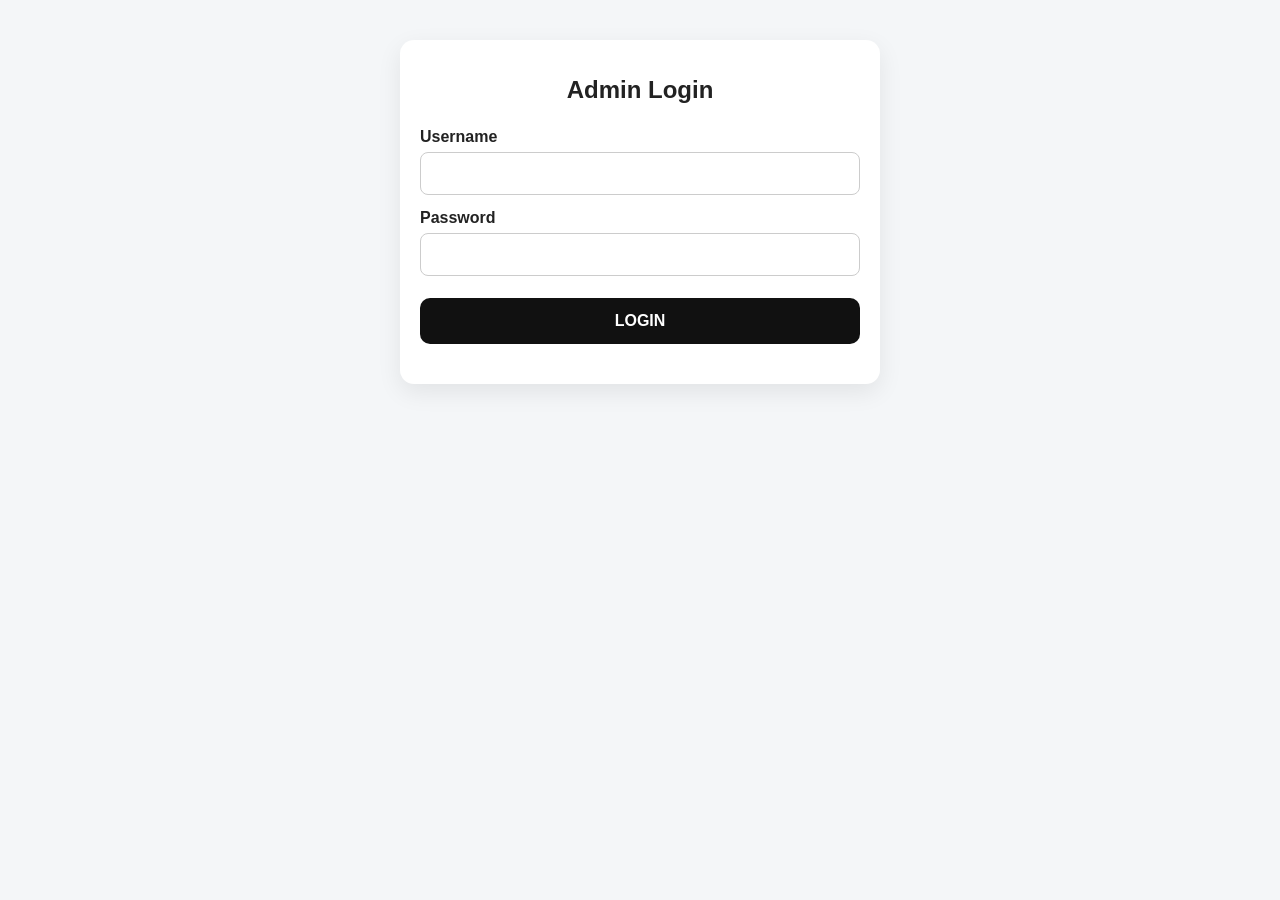
<file: login.html>
<!DOCTYPE html>
<html>
<head>
  <meta charset="UTF-8">
  <meta name="viewport" content="width=device-width, initial-scale=1.0">
  <title>Admin Login</title>
  <link rel="stylesheet" href="css/base.css">
<link rel="stylesheet" href="css/login.css">
</head>
<body>

<div class="container">
  <h1>Admin Login</h1>

  <form id="loginForm">
    <label>Username</label>
    <input type="text" id="username" required>

    <label>Password</label>
    <input type="password" id="password" required>

    <button type="submit" id="loginBtn">LOGIN</button>
  </form>

  <div id="message"></div>
</div>

<script src="js/login.js"></script>
</body>
</html>
</file>
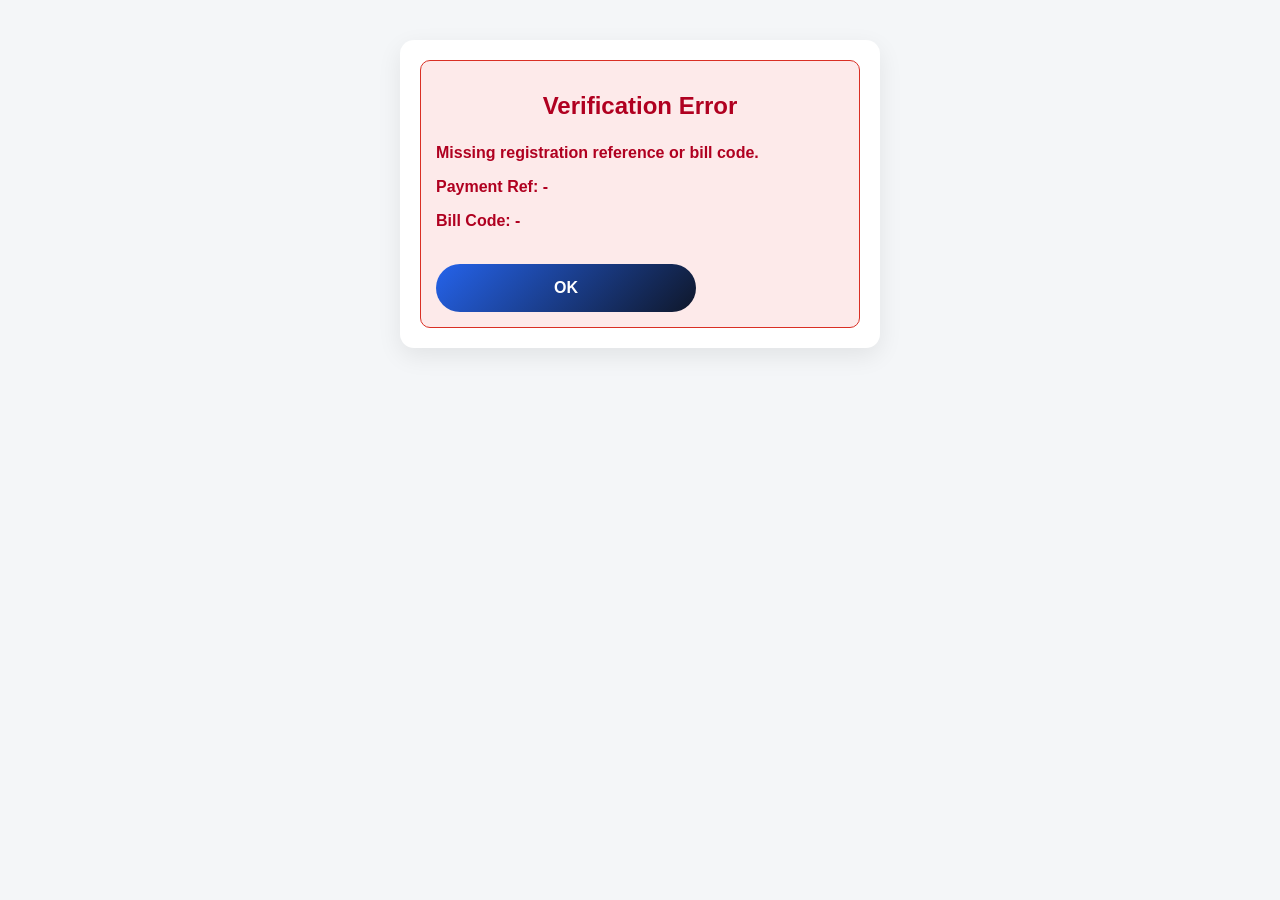
<file: success.html>
<!DOCTYPE html>
<html>
<head>
  <meta charset="UTF-8">
  <meta name="viewport" content="width=device-width, initial-scale=1.0">
  <title>Payment Status</title>
  <link rel="stylesheet" href="css/base.css">
<link rel="stylesheet" href="css/login.css">



</head>
<body>

<div class="container">
  <div id="statusBox">
    <h1>Checking Payment...</h1>
    <p>Please wait.</p>
  </div>
</div>

<script src="js/success.js"></script>

</body>
</html>
</file>
<file: css/base.css>
* {
  box-sizing: border-box;
}

body {
  margin: 0;
  font-family: Arial, sans-serif;
  background: #f4f6f8;
  color: #222;
}

.success-box {
  padding: 15px;
  background: #e9f8ee;
  border: 1px solid #34a853;
  border-radius: 10px;
}

.error-box {
  padding: 15px;
  background: #fdeaea;
  border: 1px solid #d93025;
  color: #b00020;
  border-radius: 10px;
  font-weight: 600;
}

button:disabled {
  opacity: 0.6;
  cursor: not-allowed;
}
</file>
<file: css/admin.css>
/* ==========================
   RUNATION ADMIN UI
   Clean unified admin.css
========================== */

* {
  box-sizing: border-box;
}

body,
body.admin-page {
  margin: 0;
  font-family: Arial, sans-serif;
  background: #eef2f7;
  color: #0f172a;
}

/* ==========================
   PREMIUM ADMIN LAYOUT
   Used by admin.html / admin-users.html / upgraded admin pages
========================== */

.admin-page .admin-shell {
  display: block;
  min-height: 100vh;
}

.admin-page .admin-sidebar {
  display: none !important;
}

.admin-page .admin-main {
  width: 100%;
  max-width: 1180px;
  margin: 0 auto;
  padding: 18px;
  min-width: 0;
}

.admin-page .admin-topbar {
  display: flex;
  justify-content: space-between;
  align-items: flex-start;
  gap: 18px;
  margin-bottom: 20px;
}

.admin-page .admin-kicker {
  margin: 0 0 8px;
  font-size: 12px;
  font-weight: 900;
  letter-spacing: 1.8px;
  color: #2563eb;
  text-transform: uppercase;
}

.admin-page .admin-topbar h1 {
  margin: 0;
  color: #0f172a;
  font-size: 34px;
  line-height: 1;
  letter-spacing: -0.7px;
}

.admin-page .admin-subtitle {
  margin: 10px 0 0;
  color: #64748b;
  font-size: 15px;
  line-height: 1.5;
}

.admin-signed-in,
.admin-topbar .admin-signed-in {
  display: block;
  margin-top: 8px;
  color: #64748b;
  font-size: 13px;
  font-weight: 800;
  line-height: 1.35;
}

.admin-signed-in strong,
.admin-topbar .admin-signed-in strong {
  color: #0f172a;
  font-weight: 900;
}

.admin-page .admin-actions {
  display: flex;
  justify-content: flex-end;
  align-items: center;
  flex-wrap: wrap;
  gap: 10px;
}

/* ==========================
   LEGACY HEADER SUPPORT
   For pages not yet converted
========================== */

.admin-header {
  background: #0f172a;
  color: #fff;
  padding: 16px;
}

.admin-header-inner {
  width: 100%;
  max-width: 1180px;
  margin: 0 auto;
  display: flex;
  justify-content: space-between;
  align-items: center;
  gap: 12px;
}

.admin-header h1 {
  margin: 0;
  font-size: 20px;
  color: #fff;
}

.admin-nav {
  display: flex;
  gap: 8px;
  flex-wrap: wrap;
}

.admin-nav a {
  display: inline-flex;
  align-items: center;
  min-height: 30px;
  padding: 6px 9px;
  border-radius: 9px;
  background: rgba(255,255,255,0.08);
  color: #fff;
  text-decoration: none;
  font-size: 11px;
  font-weight: 900;
}

.admin-header .admin-signed-in {
  color: rgba(255,255,255,0.62);
}

.admin-header .admin-signed-in strong {
  color: #fff;
}

/* ==========================
   WRAPPERS / CARDS / PANELS
========================== */

.admin-wrap {
  width: 100%;
  max-width: 1180px;
  margin: 0 auto;
  padding: 0 18px 18px;
}

.admin-card,
.admin-page .admin-panel {
  background: #fff;
  border-radius: 24px;
  padding: 20px;
  margin-bottom: 18px;
  border: 1px solid #e7edf5;
  box-shadow: 0 16px 40px rgba(15,23,42,0.08);
}

.admin-card h2,
.admin-page .admin-panel h2 {
  margin: 0 0 14px;
  color: #0f172a;
  font-size: 22px;
  line-height: 1.2;
  letter-spacing: -0.3px;
}

.admin-card h3,
.admin-page .admin-panel h3 {
  margin: 0 0 12px;
  color: #0f172a;
  font-size: 17px;
}

.admin-page .panel-head {
  display: flex;
  justify-content: space-between;
  align-items: flex-start;
  gap: 14px;
  margin-bottom: 16px;
}

.admin-page .panel-head h2 {
  margin: 0;
  font-size: 22px;
  color: #0f172a;
}

.admin-page .panel-head p {
  margin: 6px 0 0;
  color: #64748b;
  font-size: 14px;
  line-height: 1.4;
}

.admin-page .compact-panel {
  padding: 14px;
  border-radius: 16px;
  margin-bottom: 12px;
}

.admin-page .compact-panel .panel-head {
  margin-bottom: 10px;
}

.admin-page .compact-panel .panel-head h2 {
  font-size: 18px;
}

.admin-page .compact-panel .panel-head p {
  font-size: 12px;
}
/* ==========================
   FORMS
========================== */

.form-grid,
.filter-grid {
  display: grid;
  grid-template-columns: 1fr;
  gap: 12px;
}

.form-group {
  min-width: 0;
}

.form-group.full {
  grid-column: 1 / -1;
}

label {
  display: block;
  margin-bottom: 4px;
  color: #334155;
  font-size: 10px;
  font-weight: 900;
  letter-spacing: 0.4px;
  text-transform: uppercase;
}

input,
select,
textarea {
  width: 100%;
  min-height: 38px;
  padding: 8px 10px;
  border: 1px solid #dbe3ea;
  border-radius: 11px;
  background: #fff;
  color: #0f172a;
  font-size: 13px;
  font-family: inherit;
  outline: none;
}

textarea {
  min-height: 92px;
  resize: vertical;
}

input[type="file"] {
  padding: 8px;
  cursor: pointer;
}

input:focus,
select:focus,
textarea:focus {
  border-color: #2563eb;
  box-shadow: 0 0 0 4px rgba(37,99,235,0.1);
}

.field-hint {
  display: block;
  margin-top: 5px;
  color: #64748b;
  font-size: 11px;
  font-weight: 700;
  line-height: 1.35;
}

/* Premium filter controls */
.admin-page .premium-controls {
  display: grid;
  grid-template-columns: 1fr;
  gap: 8px;
  margin-bottom: 10px;
}

.admin-page .premium-controls input,
.admin-page .premium-controls select {
  background: #f8fafc;
}

.admin-page .premium-controls input:focus,
.admin-page .premium-controls select:focus {
  background: #fff;
}


.form-divider {
  grid-column: 1 / -1;
  height: 1px;
  background: #e6edf6;
  margin: 10px 0 4px;
}

.desktop-grid-spacer {
  display: none;
}

@media (min-width: 700px) {
  .desktop-grid-spacer {
    display: block;
  }
}
/* ==========================
   BUTTONS
========================== */

button,
.primary-btn,
.ghost-btn,
.danger-outline-btn {
  border: 1px solid transparent;
  border-radius: 10px;
  min-height: 30px;
  padding: 7px 12px;
  background: linear-gradient(135deg, #0f172a, #1e293b);
  color: #fff;
  font-size: 11px;
  font-weight: 900;
  font-family: inherit;
  cursor: pointer;
  white-space: nowrap;
}

button:active,
.primary-btn:active,
.ghost-btn:active,
.danger-outline-btn:active {
  transform: scale(0.99);
}

button:disabled {
  opacity: 0.55;
  cursor: not-allowed;
  transform: none;
}

button.secondary,
.ghost-btn {
  background: #fff;
  color: #0f172a;
  border-color: #dbe3ea;
}

button.danger {
  background: #ef4444;
  color: #fff;
}

.primary-btn {
  background: linear-gradient(135deg, #2563eb, #1e3a8a);
  color: #fff;
  box-shadow: 0 10px 24px rgba(37,99,235,0.22);
}

.danger-outline-btn {
  background: #fff;
  color: #b91c1c;
  border-color: #fecaca;
}

.button-row {
  display: flex;
  flex-wrap: wrap;
  gap: 8px;
  margin-top: 10px;
}

/* ==========================
   SUMMARY / STAT CARDS
========================== */

.summary-row,
.admin-page .admin-stat-grid {
  display: grid;
  grid-template-columns: repeat(2, minmax(0, 1fr));
  gap: 8px;
  margin-bottom: 12px;
}

.summary-box,
.admin-page .admin-stat-card {
  background: #fff;
  border-radius: 14px;
  padding: 12px;
  border: 1px solid #e7edf5;
  box-shadow: 0 8px 20px rgba(15,23,42,0.055);
}

.summary-box small,
.admin-page .admin-stat-card span,
.admin-page .admin-stat-card small {
  display: block;
  color: #64748b;
  font-size: 10px;
  font-weight: 900;
  line-height: 1.25;
}

.summary-box small,
.admin-page .admin-stat-card span {
  margin-bottom: 5px;
  text-transform: uppercase;
  letter-spacing: 0.5px;
}

.summary-box strong,
.admin-page .admin-stat-card strong {
  display: block;
  color: #0f172a;
  font-size: 24px;
  line-height: 1;
  margin-bottom: 4px;
}

.admin-page .paid-card strong {
  color: #15803d;
}

.admin-page .pending-card strong {
  color: #b45309;
}

.income-stat-grid {
  margin-bottom: 12px;
}

/* ==========================
   TABLES
========================== */

.table-wrap,
.premium-table-wrap,
.admin-page .premium-table-wrap {
  width: 100%;
  overflow-x: auto;
  border: 1px solid #e6edf6;
  border-radius: 18px;
  background: #fff;
}

table,
.premium-table,
.admin-page .premium-table {
  width: 100%;
  min-width: 1080px;
  border-collapse: collapse;
}

th,
td,
.premium-table th,
.premium-table td,
.admin-page .premium-table th,
.admin-page .premium-table td {
  padding: 7px 8px;
  border-bottom: 1px solid #eef2f7;
  text-align: left;
  vertical-align: middle;
  font-size: 12px;
  white-space: nowrap;
}

th,
.premium-table th,
.admin-page .premium-table th {
  background: #f8fafc;
  color: #475569;
  font-size: 10px;
  font-weight: 900;
  text-transform: uppercase;
  letter-spacing: 0.5px;
}

td,
.premium-table td,
.admin-page .premium-table td {
  color: #334155;
}

tbody tr:hover {
  background: #f8fafc;
}

.empty-cell {
  text-align: center !important;
  padding: 22px !important;
  color: #94a3b8 !important;
}

.name-cell {
  color: #0f172a;
  font-weight: 800;
}

/* ==========================
   STATUS / BADGES
========================== */

.status,
.badge,
.status-pill {
  display: inline-flex;
  align-items: center;
  justify-content: center;
  padding: 3px 7px;
  border-radius: 999px;
  background: #e2e8f0;
  color: #334155;
  font-size: 10px;
  font-weight: 900;
  letter-spacing: 0.2px;
  white-space: nowrap;
}

.status-paid,
.badge-paid {
  background: #dcfce7;
  color: #166534;
}

.status-pending_payment,
.badge-pending {
  background: #fef3c7;
  color: #92400e;
}

.status-failed,
.badge-failed {
  background: #fee2e2;
  color: #991b1b;
}

.status-expired,
.status-cancelled,
.badge-default {
  background: #f1f5f9;
  color: #475569;
}

.muted {
  color: #64748b;
  font-size: 12px;
  line-height: 1.4;
}

#adminMessage,
#adminUsersMessage {
  margin-top: 12px;
  font-weight: 800;
  color: #2563eb;
}

/* ==========================
   ACTION BUTTONS
========================== */

.action-buttons {
  display: flex;
  flex-wrap: nowrap;
  align-items: center;
  gap: 4px;
  min-width: 245px;
}

.action-buttons button {
  flex: 0 0 auto;
  width: auto;
  min-height: 24px;
  padding: 4px 7px;
  font-size: 9px;
}

.action-buttons .paid-btn {
  background: #16a34a;
}

.action-buttons .expire-btn {
  background: #f59e0b;
  color: #111827;
}

.action-buttons .cancel-btn {
  background: #ef4444;
}

/* ==========================
   ADMIN EVENTS
========================== */

.event-setup-panel {
  padding: 14px;
  border-radius: 16px;
  margin-bottom: 12px;
}

.event-setup-panel .panel-head {
  margin-bottom: 10px;
}

.event-setup-panel .panel-head h2 {
  font-size: 18px;
}

.event-setup-panel .panel-head p {
  font-size: 12px;
}

.event-setup-panel .button-row {
  margin-top: 8px;
}

.admin-events-content {
  width: 100%;
}

.event-row {
  position: relative;
  border: 0;
  border-radius: 0;
  padding: 12px 4px 14px;
  margin-bottom: 0;
  background: transparent;
}

.event-row + .event-row {
  margin-top: 10px;
  padding-top: 18px;
}

.event-row + .event-row::before {
  content: "";
  position: absolute;
  top: 0;
  left: 50%;
  width: min(90%, 760px);
  height: 1px;
  transform: translateX(-50%);
  background: linear-gradient(
    90deg,
    transparent,
    #cbd5e1,
    transparent
  );
}

.event-row-top {
  display: flex;
  justify-content: space-between;
  align-items: flex-start;
  gap: 10px;
}

.event-row h3 {
  margin: 0 0 4px;
  font-size: 15px;
  color: #0f172a;
}

.cat-row {
  display: grid;
  grid-template-columns: 1fr;
  gap: 8px;
  margin-bottom: 8px;
  align-items: center;
}

.cat-remove-btn {
  width: 100%;
  min-height: 42px;
  padding: 8px 12px;
  white-space: nowrap;
}

.image-upload-box {
  border: 1px solid #e6edf6;
  background: #f8fafc;
  border-radius: 16px;
  padding: 14px;
  margin-top: 4px;
}

.image-upload-actions {
  display: flex;
  gap: 8px;
  flex-wrap: wrap;
  align-items: center;
  margin-top: 10px;
}

#eventImageStatus {
  margin-top: 8px;
  font-size: 13px;
  font-weight: 800;
}

#eventImagePreview {
  display: none;
  width: 100%;
  max-width: 420px;
  margin-top: 12px;
  border-radius: 14px;
  border: 1px solid #e2e8f0;
  object-fit: cover;
  aspect-ratio: 16 / 9;
  background: #e2e8f0;
}

/* ==========================
   CATEGORY GRAPH
========================== */

.category-graph-box {
  display: grid;
  gap: 8px;
  color: #64748b;
  font-size: 12px;
  font-weight: 800;
}

.category-progress-item {
  padding: 10px;
  border-radius: 13px;
  background: #f8fafc;
  border: 1px solid #e2e8f0;
}

.category-progress-head {
  display: flex;
  justify-content: space-between;
  align-items: center;
  gap: 10px;
  margin-bottom: 7px;
}

.category-progress-head strong {
  color: #0f172a;
  font-size: 12px;
  font-weight: 900;
}

.category-progress-head span {
  color: #2563eb;
  font-size: 11px;
  font-weight: 900;
  white-space: nowrap;
}

.category-progress-bar {
  height: 8px;
  border-radius: 999px;
  overflow: hidden;
  background: #e2e8f0;
}

.category-progress-bar div {
  height: 100%;
  border-radius: 999px;
  background: linear-gradient(135deg, #2563eb, #22c55e);
}

.category-progress-meta {
  margin-top: 6px;
  color: #64748b;
  font-size: 10px;
  font-weight: 800;
  line-height: 1.35;
}

/* ==========================
   TOAST
========================== */

.admin-toast {
  position: fixed;
  left: 50%;
  top: 20px;
  z-index: 9999;
  width: calc(100% - 32px);
  max-width: 460px;
  transform: translateX(-50%) translateY(-20px);
  opacity: 0;
  pointer-events: none;
  transition: 0.2s ease;
}

.admin-toast.show {
  opacity: 1;
  pointer-events: auto;
  transform: translateX(-50%) translateY(0);
}

.admin-toast-content {
  display: flex;
  align-items: center;
  justify-content: space-between;
  gap: 12px;
  border-radius: 18px;
  padding: 14px;
  background: #0f172a;
  color: #fff;
  box-shadow: 0 18px 40px rgba(15,23,42,0.28);
}

.admin-toast.success .admin-toast-content {
  background: #16a34a;
}

.admin-toast.error .admin-toast-content {
  background: #dc2626;
}

#adminToastText {
  font-size: 14px;
  font-weight: 800;
  line-height: 1.35;
}

.admin-toast-close {
  background: rgba(255,255,255,0.18);
  color: #fff;
  border: 1px solid rgba(255,255,255,0.25);
  padding: 8px 12px;
  border-radius: 999px;
  font-size: 12px;
  white-space: nowrap;
}

/* ==========================
   MODAL
========================== */

.admin-modal {
  position: fixed;
  inset: 0;
  z-index: 9998;
  display: none;
  align-items: center;
  justify-content: center;
  padding: 18px;
  background: rgba(15,23,42,0.55);
}

.admin-modal.show {
  display: flex;
}

.admin-modal-box {
  width: 100%;
  max-width: 420px;
  border-radius: 20px;
  padding: 18px;
  background: #fff;
  box-shadow: 0 24px 60px rgba(15,23,42,0.32);
}

.admin-modal-box h2 {
  margin: 0 0 10px;
  font-size: 22px;
}

.modal-warning {
  color: #dc2626;
  font-weight: 900;
}

.delete-id-box {
  background: #f1f5f9;
  border: 1px solid #dbe3ea;
  border-radius: 14px;
  padding: 12px;
  margin: 10px 0;
  font-size: 18px;
}

#deleteEventError {
  margin-top: 8px;
  color: #dc2626;
  font-size: 13px;
  font-weight: 900;
}

[hidden] {
  display: none !important;
}

/* ==========================
   RESPONSIVE
========================== */

@media (min-width: 700px) {
  .admin-page .admin-main,
  .admin-wrap {
    padding: 22px;
  }

  .form-grid {
    grid-template-columns: repeat(2, minmax(0, 1fr));
  }

  .filter-grid {
    grid-template-columns: repeat(2, minmax(0, 1fr));
  }

  .form-group.full {
    grid-column: 1 / -1;
  }

  .button-row {
    display: flex;
    flex-wrap: wrap;
  }

.summary-row,
.admin-page .admin-stat-grid {
  grid-template-columns: repeat(4, minmax(0, 1fr));
}

.admin-page .income-stat-grid {
  grid-template-columns: repeat(2, minmax(0, 1fr));
}

  .cat-row {
    grid-template-columns: 1.4fr 0.8fr 0.8fr 0.7fr auto;
  }

  .cat-remove-btn {
    width: auto;
  }
}

@media (min-width: 900px) {
  .admin-page .premium-controls {
    grid-template-columns: 180px 150px minmax(200px, 1fr) auto;
  }
  
  #categoryGraphBox.category-graph-box {
  grid-template-columns: repeat(2, minmax(0, 1fr));
}

  .admin-dashboard-controls {
    grid-template-columns: 180px 150px minmax(200px, 1fr) auto;
  }
}

@media (max-width: 768px) {
  .admin-page .admin-main,
  .admin-wrap {
    padding: 14px;
  }

  .admin-page .admin-topbar {
    flex-direction: column;
  }

  .admin-page .admin-topbar h1 {
    font-size: 28px;
  }

.admin-page .admin-actions {
  width: 100%;
  display: flex;
  flex-wrap: wrap;
  gap: 8px;
}

.admin-page .admin-actions a,
.admin-page .admin-actions button {
  width: auto;
}

.admin-page .admin-actions a button {
  width: auto;
}

  .admin-card,
  .admin-page .admin-panel {
    border-radius: 18px;
    padding: 14px;
  }

  .admin-page .panel-head {
    flex-direction: column;
  }

  .image-upload-actions {
    flex-direction: column;
    align-items: stretch;
  }

  .image-upload-actions button {
    width: 100%;
  }

  .event-row-top {
    flex-direction: column;
  }

  .action-buttons {
    min-width: 180px;
  }
}
</file>
<file: css/event.css>
body.event-page {
  margin: 0;
  background: #f4f6f8;
  color: #0f172a;
  font-family: Arial, sans-serif;
}

body.event-page * {
  box-sizing: border-box;
}

.event-header {
 /* position: sticky;
  top: 0; */
  z-index: 50;
  background: rgba(7, 13, 25, 0.94);
  backdrop-filter: blur(12px);
  border-bottom: 1px solid rgba(255,255,255,0.08);
}

.event-header-inner {
  width: 100%;
  max-width: 1120px;
  margin: 0 auto;
  padding: 12px 14px;
  display: flex;
  align-items: center;
}

.event-brand {
  display: flex;
  align-items: center;
  gap: 9px;
  color: #fff;
  text-decoration: none;
  font-weight: 900;
  letter-spacing: 1.4px;
  font-size: 15px;
}

.event-logo {
  width: 34px;
  height: 34px;
  border-radius: 12px;
  background: linear-gradient(135deg, #2563eb, #22c55e);
  display: flex;
  align-items: center;
  justify-content: center;
  font-weight: 900;
}

.event-brand strong {
  display: block;
  color: #fff;
}

.event-brand small {
  display: none;
}

.event-hero {
  padding: 0;
  background:
    linear-gradient(180deg, rgba(7,13,25,0.38), rgba(7,13,25,0.92)),
    url("https://images.unsplash.com/photo-1502904550040-7534597429ae?auto=format&fit=crop&w=1400&q=80") center/cover no-repeat;
  color: #fff;
}


.event-form-banner {
  width: 100%;
  height: 630px;
  margin-bottom: 18px;

  border-radius: 0;
  overflow: hidden;

  background-size: cover;
  background-position: center top;
  background-repeat: no-repeat;

  box-shadow: 0 18px 50px rgba(15,23,42,0.14);
  border: 1px solid rgba(255,255,255,0.75);
}

.event-description-text {
  margin: 0 0 18px;
  padding: 0 4px;
  color: #334155;
  font-size: 15px;
  line-height: 1.65;
  font-weight: 500;
}

@media (max-width: 640px) {
  .event-form-banner {
    height: 240px;
    border-radius: 0;
    margin-bottom: 14px;
  }

  .event-description-text {
    margin-bottom: 16px;
    font-size: 14px;
    line-height: 1.6;
  }
}

.registration-actions {
  display: grid;
  grid-template-columns: 1fr 1fr;
  gap: 12px;
  margin-top: 8px;
}

.registration-actions .register-btn {
  margin-top: 0;
}

.cancel-registration-btn {
  width: 100%;
  height: 50px;
  border: 1px solid #cbd5e1;
  border-radius: 999px;
  background: #ffffff;
  color: #334155;
  font-size: 15px;
  font-weight: 900;
  cursor: pointer;
}

.cancel-registration-btn:active {
  transform: scale(0.99);
}

@media (max-width: 640px) {
  .registration-actions {
    grid-template-columns: 1fr;
  }
}

.event-detail-link {
  color: #2563eb;
  text-decoration: none;
  word-break: break-word;
}

.event-detail-link:hover {
  text-decoration: underline;
}

.event-detail-link.is-empty {
  color: #0f172a;
  pointer-events: none;
  cursor: default;
}

.hero-status-pill {
  display: inline-flex;
  align-items: center;
  gap: 10px;
  margin-top: 24px;
  padding: 10px 14px;
  border-radius: 999px;
  background: rgba(255,255,255,0.13);
  border: 1px solid rgba(255,255,255,0.18);
}

.hero-status-pill small {
  color: rgba(255,255,255,0.68);
  font-size: 10px;
  font-weight: 900;
  text-transform: uppercase;
  letter-spacing: 1px;
}

.hero-status-pill strong {
  color: #fff;
  font-size: 13px;
  font-weight: 900;
}

.event-info-section {
  padding: 18px 18px 10px;
}

.event-info-wrap {
  max-width: 900px;
  margin: -56px auto 0;
  position: relative;
  z-index: 5;
}

.event-info-card {
  background: #ffffff;
  border-radius: 28px;
  padding: 24px;
  border: 1px solid rgba(15, 23, 42, 0.08);
  box-shadow: 0 18px 50px rgba(15, 23, 42, 0.08);
}

.event-info-head {
  margin-bottom: 18px;
}

.event-info-head p {
  margin: 0 0 5px;
  font-size: 12px;
  font-weight: 900;
  color: #64748b;
  letter-spacing: 1.4px;
}

.event-info-head h2 {
  margin: 0;
  font-size: 26px;
  color: #0f172a;
}

.event-detail-grid {
  display: grid;
  grid-template-columns: repeat(2, minmax(0, 1fr));
  gap: 12px;
}

.event-detail-item {
  padding: 10px;
  border-radius: 13px;
  background: #f8fafc;
  border: 1px solid #e2e8f0;
}

.event-detail-item small {
  display: block;
  margin-bottom: 3px;
  color: #64748b;
  font-size: 9px;
  font-weight: 900;
  text-transform: uppercase;
  letter-spacing: 0.6px;
}

.event-detail-item strong {
  display: block;
  color: #0f172a;
  font-size: 12px;
  line-height: 1.25;
}

.racepack-card {
  grid-column: 1 / -1;
}

.racepack-card > small {
  margin-bottom: 10px;
}

.racepack-list {
  display: grid;
  grid-template-columns: repeat(3, minmax(0, 1fr));
  gap: 12px;
}

.racepack-field {
  min-width: 0;
}

.racepack-field small {
  display: block;
  margin-bottom: 5px;
  color: #64748b;
  font-size: 10px;
  font-weight: 900;
  text-transform: uppercase;
  letter-spacing: 1px;
}

.racepack-field strong {
  display: block;
  color: #0f172a;
  font-size: 13px;
  line-height: 1.3;
}

@media (max-width: 800px) {
  .racepack-list {
    grid-template-columns: repeat(3, minmax(0, 1fr));
    gap: 8px;
  }

  .racepack-field strong {
    font-size: 11px;
  }
}

#organizerCard {
  grid-column: 1 / -1;
}

#organizerCard .organizer-link {
  display: inline-block;
  margin-top: 6px;
}

.open-registration-btn {
  width: 100%;
  height: 52px;
  border: none;
  border-radius: 999px;
  background: #0f172a;
  color: #fff;
  font-size: 15px;
  font-weight: 900;
  cursor: pointer;
  margin-top: 20px;
}

.open-registration-btn:active {
  transform: scale(0.99);
}

.registration-section[hidden] {
  display: none !important;
}


.event-hero-inner {
  width: 100%;
  max-width: 1120px;
  margin: 0 auto;
  padding: 74px 18px 86px;
  display: block;
}

.event-copy {
  background: transparent;
  color: #fff;
  border-radius: 0;
  padding: 0;
  min-height: auto;
  box-shadow: none;
  display: block;
}

.event-kicker {
  display: inline-block;
  margin: 0 0 12px;
  padding: 8px 12px;
  border-radius: 999px;
  background: rgba(255,255,255,0.13);
  border: 1px solid rgba(255,255,255,0.18);
  color: rgba(255,255,255,0.88);
  font-size: 11px;
  font-weight: 900;
  letter-spacing: 1.5px;
}

.event-copy h1 {
  margin: 0;
  font-size: 46px;
  line-height: 0.96;
  letter-spacing: -1.8px;
  max-width: 720px;
}

.event-copy > p:not(.event-kicker) {
  margin: 16px 0 0;
  max-width: 520px;
  color: rgba(255,255,255,0.84);
  line-height: 1.55;
  font-size: 15px;
}

.event-visual {
  display: none;
}

@media (min-width: 700px) {
  .event-header-inner {
    padding: 15px 22px;
  }

  .event-brand {
    font-size: 17px;
  }

  .event-logo {
    width: 40px;
    height: 40px;
  }

  .event-hero-inner {
    padding: 96px 24px 120px;
  }

  .event-copy h1 {
    font-size: 66px;
  }

  .event-copy > p:not(.event-kicker) {
    font-size: 17px;
  }

}

@media (min-width: 1100px) {
  .event-hero-inner {
    padding: 120px 24px 140px;
  }

  .event-copy h1 {
    font-size: 78px;
  }
}

.registration-section {
  padding: 8px 18px 48px;
}

.registration-wrap {
  max-width: 900px;
  margin: 0 auto;
}

.registration-card {
  background: #ffffff;
  border-radius: 28px;
  padding: 26px;
  border: 1px solid rgba(15, 23, 42, 0.08);
  box-shadow: 0 18px 50px rgba(15, 23, 42, 0.08);
}

.registration-head {
  margin-bottom: 20px;
}

.registration-head p {
  margin: 0 0 5px;
  font-size: 12px;
  font-weight: 900;
  color: #64748b;
  letter-spacing: 1.4px;
}

.registration-head h2 {
  margin: 0;
  font-size: 26px;
  color: #0f172a;
}

.form-grid {
  display: grid;
  grid-template-columns: repeat(2, minmax(0, 1fr));
  gap: 14px;
}

/* --------------------- 
  desktop input box mod
 ----------------------- */
 
@media (min-width: 801px) {
  .main-name-field {
    grid-column: 1;
    grid-row: 1;
  }

  .main-id-type-field {
    grid-column: 2;
    grid-row: 1;
  }

  .main-gender-field {
    grid-column: 1;
    grid-row: 2;
  }

  .main-ic-field {
    grid-column: 2;
    grid-row: 2;
  }

  .main-phone-field {
    grid-column: 1;
    grid-row: 3;
  }

  .main-email-field {
    grid-column: 2;
    grid-row: 3;
  }

  #postageOptionBox {
    grid-column: 1 / -1;
    grid-row: 4;
  }

  #addressBox {
    grid-column: 1 / -1;
    grid-row: 5;
  }

  .main-event-tee-field {
    grid-column: 1;
    grid-row: 6;
  }

  .main-finisher-tee-field {
    grid-column: 2;
    grid-row: 6;
  }

  .main-emergency-name-field {
    grid-column: 1;
    grid-row: 7;
  }

  .main-emergency-phone-field {
    grid-column: 2;
    grid-row: 7;
  }
}

/* ------------------------------
  desktop additional runner mod
  ------------------------------*/
  
  @media (min-width: 801px) {
  .additional-participant-card .additional-category-field {
    grid-column: 1 / -1;
    grid-row: 1;
  }

  .additional-participant-card .additional-name-field {
    grid-column: 1;
    grid-row: 2;
  }

  .additional-participant-card .additional-id-type-field {
    grid-column: 2;
    grid-row: 2;
  }

  .additional-participant-card .additional-gender-field {
    grid-column: 1;
    grid-row: 3;
  }

  .additional-participant-card .additional-ic-field {
    grid-column: 2;
    grid-row: 3;
  }

  .additional-participant-card .additional-phone-field {
    grid-column: 1;
    grid-row: 4;
  }

  .additional-participant-card .additional-email-field {
    grid-column: 2;
    grid-row: 4;
  }

  .additional-participant-card .additional-event-tee-field {
    grid-column: 1;
    grid-row: 5;
  }

  .additional-participant-card .additional-finisher-tee-field {
    grid-column: 2;
    grid-row: 5;
  }

  .additional-participant-card .additional-emergency-name-field {
    grid-column: 1;
    grid-row: 6;
  }

  .additional-participant-card .additional-emergency-phone-field {
    grid-column: 2;
    grid-row: 6;
  }
}
/* ------ END -------- */

.form-group {
  margin-bottom: 14px;
}

.form-group label {
  display: block;
  margin-bottom: 7px;
  font-size: 13px;
  font-weight: 800;
  color: #334155;
}

.form-group input,
.form-group select {
  width: 100%;
  height: 46px;
  border: 1px solid #dbe3ea;
  border-radius: 14px;
  padding: 0 14px;
  font-size: 15px;
  outline: none;
  background: #fff;
  box-sizing: border-box;
}

.form-group textarea {
  width: 100%;
  min-height: 92px;
  border: 1px solid #dbe3ea;
  border-radius: 14px;
  padding: 12px 14px;
  font-size: 15px;
  outline: none;
  background: #fff;
  box-sizing: border-box;
  resize: vertical;
  font-family: inherit;
}

.form-group textarea:focus {
  border-color: #0f172a;
}

.form-group-full {
  grid-column: 1 / -1;
}

.form-group input:focus,
.form-group select:focus {
  border-color: #0f172a;
}

.register-btn {
  width: 100%;
  height: 50px;
  border: none;
  border-radius: 999px;
  background: #0f172a;
  color: #fff;
  font-size: 15px;
  font-weight: 900;
  cursor: pointer;
  margin-top: 8px;
}

.register-btn:disabled {
  background: #cbd5e1;
  color: #64748b;
  cursor: not-allowed;
}

.event-message {
  margin-top: 14px;
  font-size: 14px;
  font-weight: 700;
  color: #64748b;
  text-align: center;
}

.registration-divider {
  width: min(82%, 620px);
  height: 1px;
  margin: 22px auto 0;
  background: linear-gradient(
    90deg,
    transparent,
    #cbd5e1,
    transparent
  );
}

.event-footer {
  padding: 26px 18px 36px;
  text-align: center;
  color: #64748b;
}

.event-footer span {
  display: block;
  font-weight: 900;
  color: #0f172a;
  margin-bottom: 4px;
}

.event-footer p {
  margin: 0;
  font-size: 13px;
}

.status-open {
  color: #22c55e !important;
}

.status-upcoming {
  color: #f59e0b !important;
}

.status-full,
.status-closed {
  color: #ef4444 !important;
}

@media (max-width: 800px) {
  .registration-section {
    padding: 8px 14px 38px;
  }

  .registration-card {
    padding: 20px;
    border-radius: 24px;
  }

  .form-grid {
    grid-template-columns: 1fr;
    gap: 0;
  }

  .registration-head h2 {
    font-size: 22px;
  }
  
    .event-info-section {
    padding: 14px 14px 8px;
  }

  .event-info-wrap {
    margin-top: -44px;
  }

  .event-info-card {
    padding: 20px;
    border-radius: 24px;
  }

.event-detail-grid {
  grid-template-columns: repeat(2, minmax(0, 1fr));
  gap: 8px;
}

  .event-info-head h2 {
    font-size: 22px;
  }
}

.input-error {
  border-color: #ef4444 !important;
  background: #fff1f2 !important;
  box-shadow: 0 0 0 3px rgba(239, 68, 68, 0.12) !important;
}

#eventMessage {
  color: #dc2626;
  font-weight: 800;
}

.field-sub-label {
  margin-top: 10px;
}

.field-hint {
  display: block;
  margin-top: 6px;
  color: #64748b;
  font-size: 12px;
  line-height: 1.35;
  font-weight: 700;
}

.add-participant-btn {
  width: 100%;
  margin-top: 14px;
  margin-bottom: 12px;
  padding: 14px 16px;
  border-radius: 16px;
  border: 1px dashed #2563eb;
  background: #eff6ff;
  color: #2563eb;
  font-weight: 900;
  cursor: pointer;
}

.add-participant-btn:active {
  transform: scale(0.99);
}

.additional-participant-card {
  margin-top: 14px;
  padding: 20px;
  border-radius: 24px;
  background: #f8fafc;
  border: 1px solid rgba(15, 23, 42, 0.08);
  box-shadow: 0 18px 50px rgba(15, 23, 42, 0.06);
}

.additional-participant-head {
  display: flex;
  align-items: center;
  justify-content: space-between;
  gap: 12px;
  margin-bottom: 14px;
}

.additional-participant-head h3 {
  margin: 0;
  font-size: 16px;
  color: #0f172a;
}

.remove-participant-btn {
  border: none;
  border-radius: 999px;
  padding: 8px 12px;
  background: #fee2e2;
  color: #dc2626;
  font-weight: 900;
  cursor: pointer;
}

.open-registration-btn:disabled {
  background: #cbd5e1;
  color: #64748b;
  cursor: not-allowed;
  transform: none;
}

.organizer-link {
  display: inline-block;
  margin-top: 5px;
  font-size: 13px;
  font-weight: 800;
}

.promo-code-box {
  margin-top: 14px;
  padding: 14px;
  border: 1px solid #e5e7eb;
  border-radius: 14px;
  background: #f8fafc;
}

.promo-code-box label {
  display: block;
  margin-bottom: 8px;
  font-size: 13px;
  font-weight: 800;
  color: #0f172a;
}

.promo-code-row {
  display: flex;
  align-items: stretch;
  gap: 8px;
}

.promo-code-row input {
  flex: 1;
  min-width: 0;
  height: 46px;
  padding: 0 13px;
  border: 1px solid #cbd5e1;
  border-radius: 12px;
  background: #ffffff;
  font-size: 14px;
  font-weight: 700;
  text-transform: uppercase;
  outline: none;
}

.promo-code-row input:focus {
  border-color: #0f172a;
  box-shadow: 0 0 0 3px rgba(15, 23, 42, 0.08);
}

#applyPromoBtn {
  height: 46px;
  padding: 0 18px;
  border: 0;
  border-radius: 12px;
  background: #0f172a;
  color: #ffffff;
  font-size: 13px;
  font-weight: 900;
  cursor: pointer;
  white-space: nowrap;
}

#applyPromoBtn:hover {
  transform: translateY(-1px);
}

#promoCodeMessage {
  display: block;
  min-height: 18px;
  margin-top: 8px;
  font-size: 12px;
  font-weight: 800;
  color: #16a34a;
}

@media (max-width: 520px) {
  .promo-code-row {
    display: grid;
    grid-template-columns: 1fr auto;
  }

  #applyPromoBtn {
    padding: 0 14px;
  }
}
</file>
<file: css/login.css>
.container {
  width: 100%;
  max-width: 480px;
  margin: 40px auto;
  padding: 20px;
  background: #fff;
  border-radius: 14px;
  box-shadow: 0 8px 24px rgba(0,0,0,0.08);
}

h1 {
  text-align: center;
  font-size: 24px;
  margin-bottom: 24px;
}

label {
  display: block;
  margin-top: 14px;
  margin-bottom: 6px;
  font-weight: 600;
}

input,
select {
  width: 100%;
  padding: 12px;
  border: 1px solid #ccc;
  border-radius: 8px;
  font-size: 15px;
}

button {
  width: 100%;
  margin-top: 22px;
  padding: 14px;
  border: none;
  border-radius: 10px;
  background: #111;
  color: white;
  font-size: 16px;
  font-weight: 700;
  cursor: pointer;
}

#message {
  margin-top: 20px;
}


  .success-ok-btn {
    display: inline-flex;
    width: 100%;
    max-width: 260px;
    height: 48px;
    margin-top: 18px;
    border-radius: 999px;
    background: linear-gradient(135deg, #2563eb, #0f172a);
    color: #fff;
    text-decoration: none;
    align-items: center;
    justify-content: center;
    font-weight: 900;
  }
</file>
